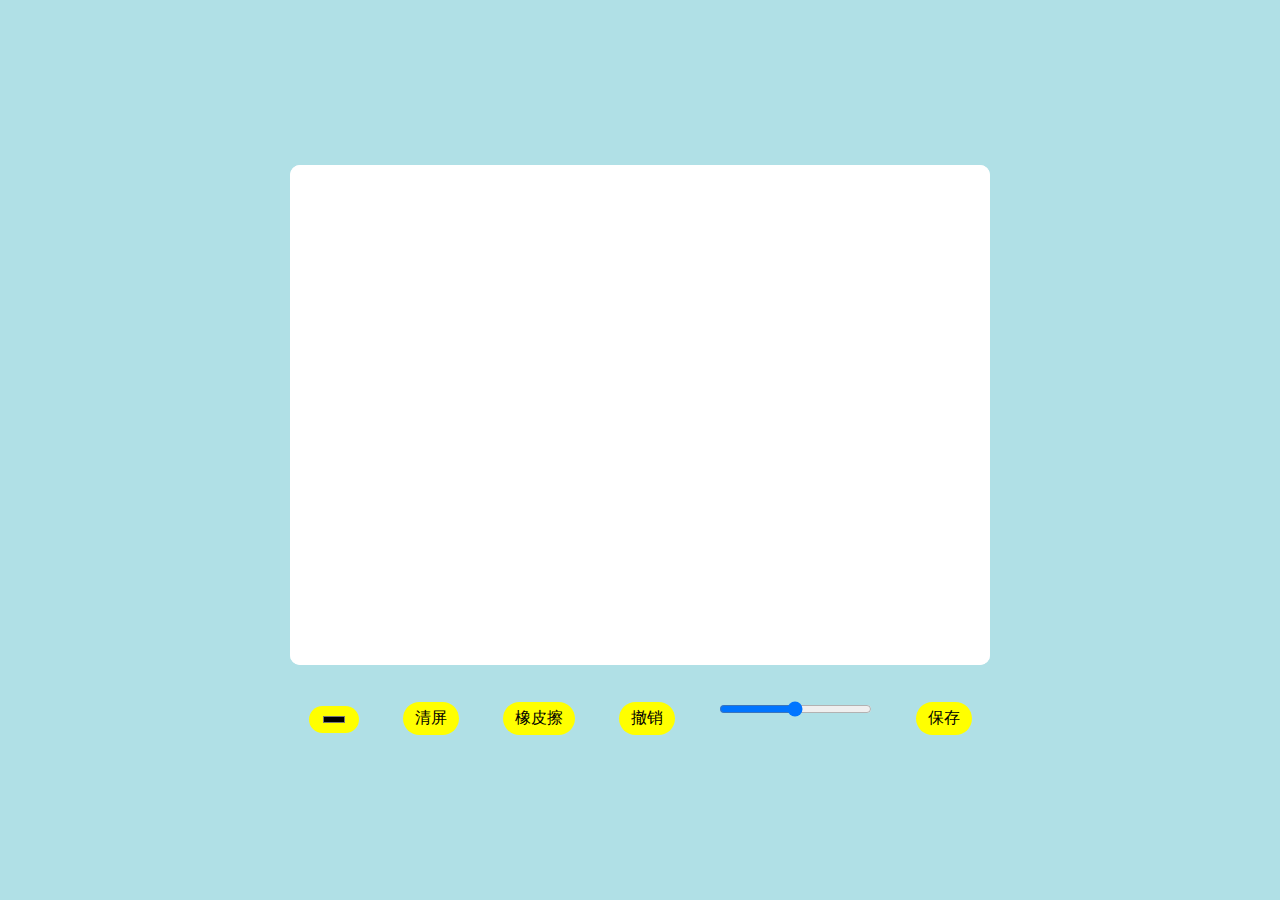
<file: drawBoard.html>
<!DOCTYPE html>
<html lang="en">
<head>
    <meta charset="UTF-8">
    <meta name="viewport" content="width=device-width, initial-scale=1.0">
    <meta http-equiv="X-UA-Compatible" content="ie=edge">
    <title>您的在线画板！</title>
    <link rel="stylesheet" href="css/drawBoard.css">
</head>
<body>
    <div class="container">
        <canvas id="cavs" width = "700" height = "500"></canvas>
        <ul>
            <li><input type="color" id="colorChange"></li>
            <li><input type="button" value="清屏" id="cleanBoard"></li>
            <li><input type="button" id="eraser" value = "橡皮擦"></li>
            <li><input type="button" id="rescind" value = "撤销"></li>
            <li><input type="range" id="lineRuler"></li>
            <li><input type="button" id="save_canvas" value = "保存"></li>
        </ul>
    </div>
    <script src="src/drawBoard.js"></script>
</body>
</html>
</file>
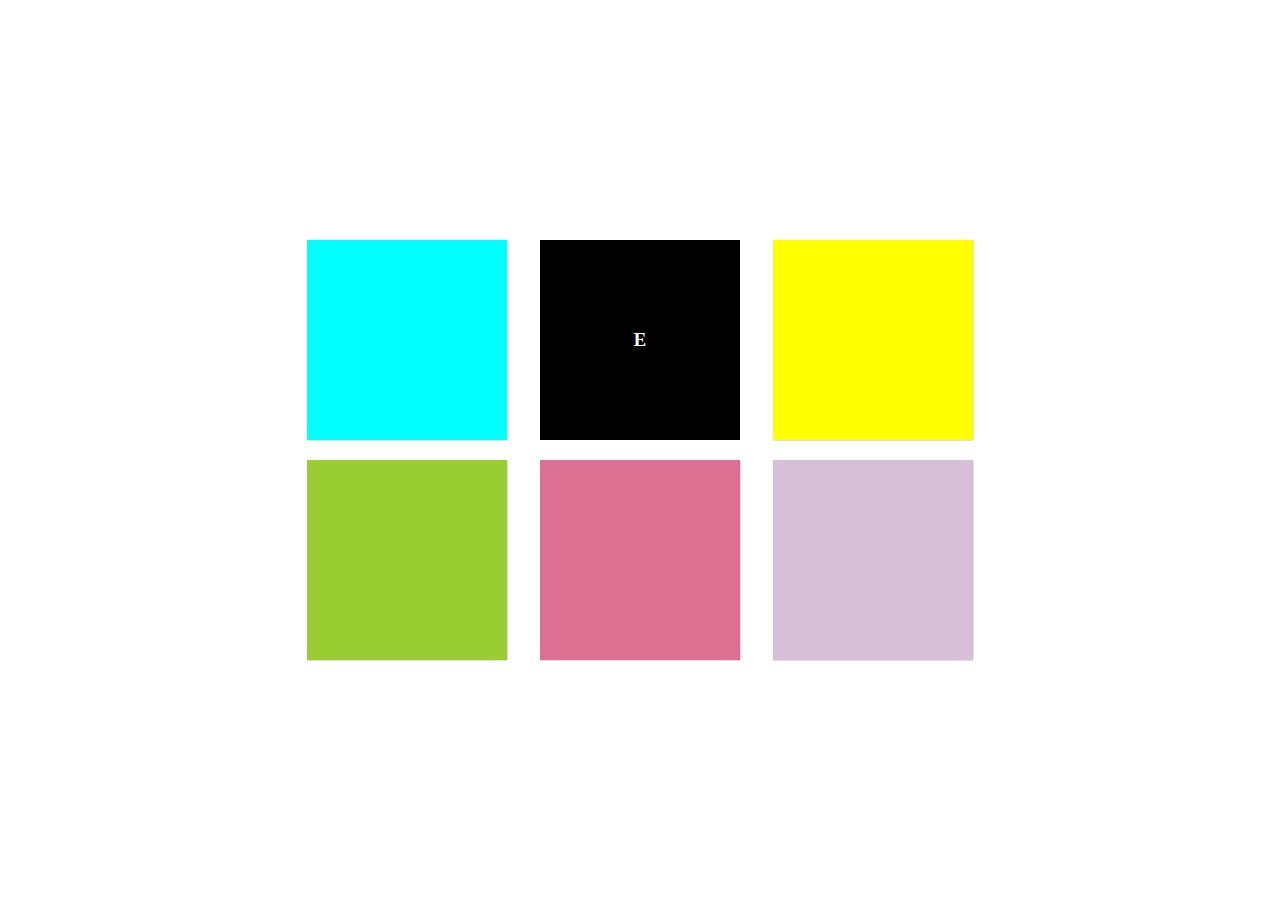
<file: tdp.html>
<!DOCTYPE html>
<html lang="en">
<head>
    <meta charset="UTF-8">
    <meta name="viewport" content="width=device-width, initial-scale=1.0">
    <meta http-equiv="X-UA-Compatible" content="ie=edge">
    <title>3d翻转照片</title>
    <link rel="stylesheet" href="css/tdp.css">
</head>
<body>
    <div class="wrapper">
        <ul>
            <li>
                <div class="picBox">
                    <div class="show" style="background-color: aqua"></div>
                    <div class="hide"><h3>H</h3></div>
                </div>
            </li>
            <li >
                <div class="picBox">
                    <div class="show" style="background-color:aquamarine">
                    <div class="hide"><h3>E</h3></div>
                </div>
            </li>
            <li >
                <div class="picBox">
                    <div class="show" style="background-color: yellow"></div>
                    <div class="hide"><h3>L</h3></div>
                </div>
            </li>
            <li >
                <div class="picBox">
                    <div class="show" style="background-color: yellowgreen"></div>
                    <div class="hide"><h3>!</h3></div>
                </div>

            </li>
            <li>
                <div class="picBox">
                    <div class="show" style="background-color:palevioletred"></div>
                    <div class="hide"><h3>0</h3></div>
                </div>
            </li>
            <li>
                <div class="picBox">
                    <div class="show" style="background-color:thistle"></div>
                    <div class="hide"><h3>L</h3></div>
                </div>
            </li>
        </ul>
    </div>
<script src="src/tdp.js"></script>
</body>
</html>
</file>
<file: css/drawBoard.css>
*{
    margin:0;
    padding:0;
    list-style: none;
}

body{
    background:powderblue;
}
.container{
    width:100%;
    height:100vh;
    display: flex;
    justify-content: center;
    align-items: center;
    flex-direction: column;
}
#cavs{
    border-radius: 10px;
    margin-bottom:30px;
    background-color:#ffffff;
}
#cavs:hover{
    border:3px solid palevioletred ;
    box-shadow: 5px 5px 30px  #888888;
    cursor: pointer;
}
.container li:first-child{
    margin-left:0;
}
.container li{
    display: inline-block;
    margin-left:40px;
}
.container ul li input{
    background:yellow;
    color:black;
    border:none;
    padding:6px 12px;
    font-size:16px;
    cursor:pointer;
    border-radius: 25px;
    transition-duration: 0.3s;
}
input:focus { outline: none; }
.container ul li input:hover{
    border:1px solid palevioletred;
    box-shadow: 0 12px 16px 0 rgba(0,0,0,0.2);
}
.active{
    border:5px solid palevioletred !important;
    box-shadow: 0 4px 4px 0 rgba(0,0,0,0.2);
</file>
<file: css/tdp.css>
*{
    padding:0;
    margin:0;
    list-style: none;
    box-sizing: border-box;
}
html{
    width: 100%;
    height:100%;
    justify-content: center;
    align-items: center;
    display: flex;
}
.wrapper {
    display: flex;
    justify-content: center;
    align-items: center;
    width:700px;
    height:500px;
}
.wrapper ul{
    width:100%;
    display: flex;
    justify-content: space-around;
    flex-wrap: wrap;
}
.wrapper ul li{
    perspective: 300px;
    display: inline-block;
    width:200px;
    height:200px;
    margin:10px 10px;
}
.wrapper .picBox{
    transform-style:preserve-3d;
    width:100%;
    height:100%;
    position: relative;
    animation: 0.3s ease-out forwards;
    transform-origin: 50% 50% -100px; 
}
.wrapper .picBox .show{
    width:100%;
    height:100%;
}
.wrapper .picBox .show img{
    width:100%;
    height:100%;
}
.wrapper .picBox .hide{
    text-align: center;
    transform:translate3d(0,0,-1px);
    position: absolute;
    top:0;
    left:0;
    width:100%;
    height:100%;
    background-color:black;
    color:white;
    line-height: 200px;
}
.wrapper .in-top .picBox .hide{
    transform-origin:bottom;
    transform:translate3d(0,-100%,0) rotate3d(1,0,0,90deg)
}
.wrapper .in-bottom .picBox .hide{
    transform-origin:top;
    transform:translate3d(0,100%,0) rotate3d(1,0,0,-90deg)
}
.wrapper .in-left .picBox .hide{
    transform-origin:right;
    transform:translate3d(-100%,0,0) rotate3d(0,1,0,-90deg)
}
.wrapper .in-right .picBox .hide{
    transform-origin:left;
    transform:translate3d(100%,0,0) rotate3d(0,1,0,90deg)
}
.wrapper .in-top .picBox{
    animation-name: in-top;
}
@keyframes in-top{
    0%{transform:rotate3d()}
    100%{transform:rotate3d(-1,0,0,90deg)}
}
.wrapper .in-right .picBox{
    animation-name: in-right;
}
@keyframes in-right{
    0%{transform:rotate3d()}
    100%{transform:rotate3d(0,-1,0,90deg)}
}
.wrapper .in-bottom .picBox{
    animation-name: in-bottom;
}
@keyframes in-bottom{
    0%{transform:rotate3d()}
    100%{transform:rotate3d(1,0,0,90deg)}
}
.wrapper .in-left .picBox{
    animation-name: in-left;
}
@keyframes in-left{
    0%{transform:rotate3d()}
    100%{transform:rotate3d(0,1,0,90deg)}
}

@keyframes out-top{
    0%{transform:rotate3d(-1,0,0,90deg)}
    100%{transform:rotate3d(0,0,0,90)}
}
.wrapper .out-top .picBox{
    animation-name: out-top;
}

@keyframes out-right{
    0%{transform:rotate3d(0,-1,0,90deg)}
    100%{transform:rotate3d(0,0,0,90deg)}
}
.wrapper .out-right .picBox{
    animation-name: out-right;
}

@keyframes out-left{
    0%{transform:rotate3d(0,1,0,90deg)}
    100%{transform:rotate3d(0,0,0,90deg)}
}
.wrapper .out-left .picBox{
    animation-name: out-left;
}

@keyframes out-bottom{
    0%{transform:rotate3d(1,0,0,90deg)}
    100%{transform:rotate3d(0,0,0,90)}
}
.wrapper .out-bottom .picBox{
    animation-name: out-bottom;
}

.wrapper .out-top .picBox .hide{
    transform-origin:bottom;
    transform:translate3d(0,-100%,0) rotate3d(1,0,0,90deg)
}
.wrapper .out-bottom .picBox .hide{
    transform-origin:top;
    transform:translate3d(0,100%,0) rotate3d(1,0,0,-90deg)
}
.wrapper .out-left .picBox .hide{
    transform-origin:right;
    transform:translate3d(-100%,0,0) rotate3d(0,1,0,-90deg);
}
.wrapper .out-right .picBox .hide{
    transform-origin:left;
    transform:translate3d(100%,0,0) rotate3d(0,1,0,90deg)
}
</file>
